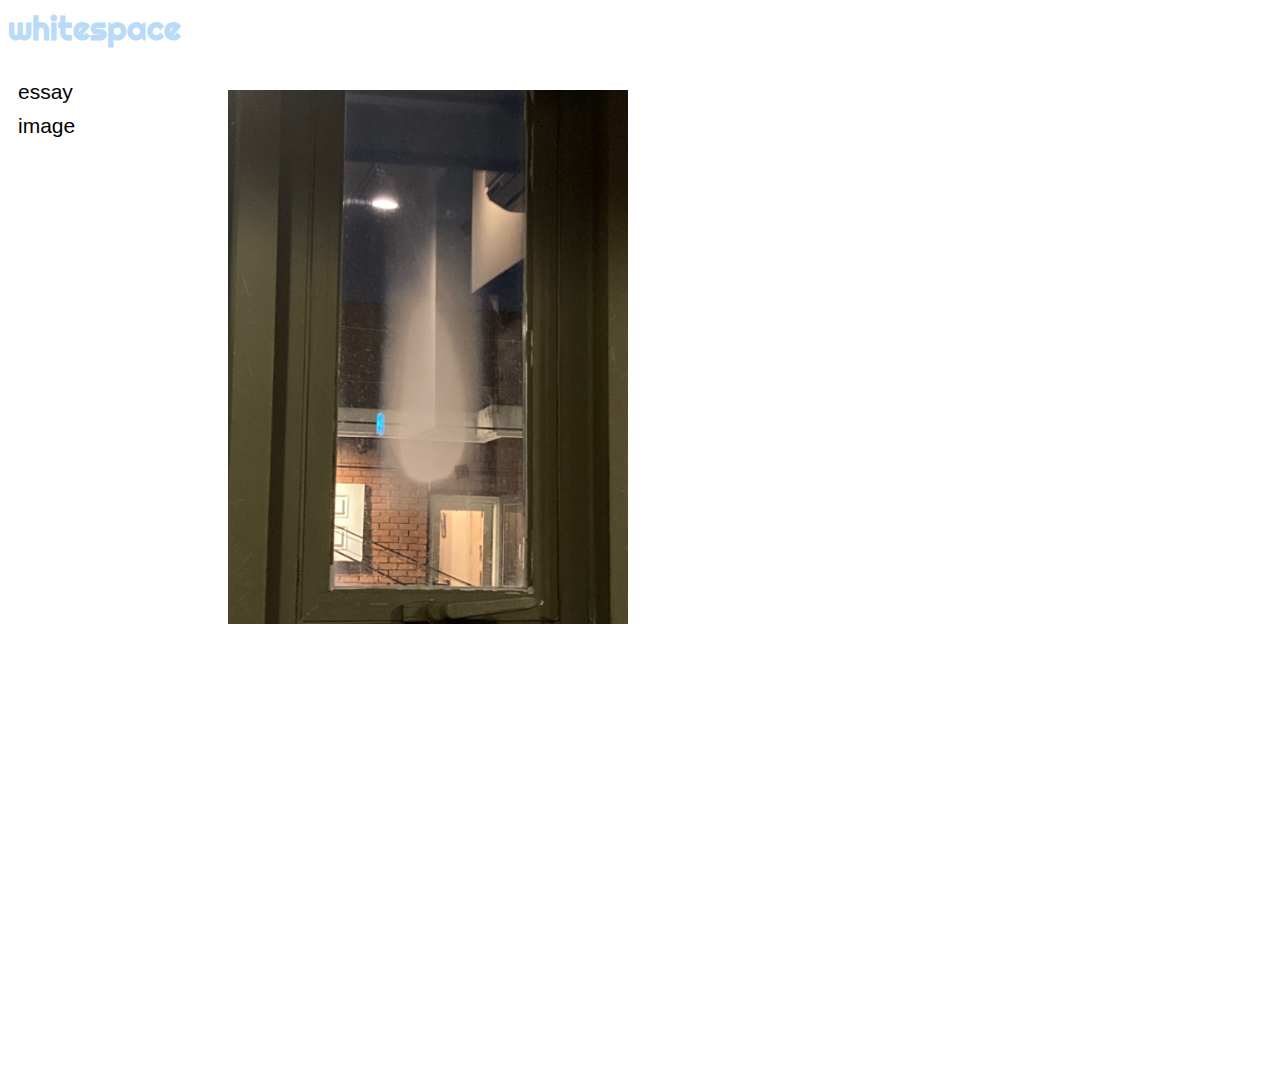
<file: index.html>
<html>

<head>

    <title> whitespace </title>
    <meta charset="UTF-8">
    <link rel="stylesheet" href="style.css">
    <meta name="viewport" content="width=device-width, initial-scale=1.0">
    <link href="https://fonts.googleapis.com/css2?family=Noto+Sans+KR:wght@300&display=swap" 
    rel="stylesheet">
    
    <link href="https://fonts.googleapis.com/css2?family=Righteous&display=swap" 
    rel="stylesheet">
    
    <link href="https://fonts.googleapis.com/css2?family=Gloria+Hallelujah&family=swap" 
    rel="stylesheet">

</head> 

<body>


<h1> <a href="index.html" class="setting1">whitespace</a> </h1>
<div class=grid>
<ul>


<li><a href="essay.html" >essay</a></li> 

<li> <a href="image.html">image</a></li>
</ul>


<div class="image-main">
<img src="img/snow1.jpeg" width="400"> 
</div>
</div>


</body>


</html>
</file>
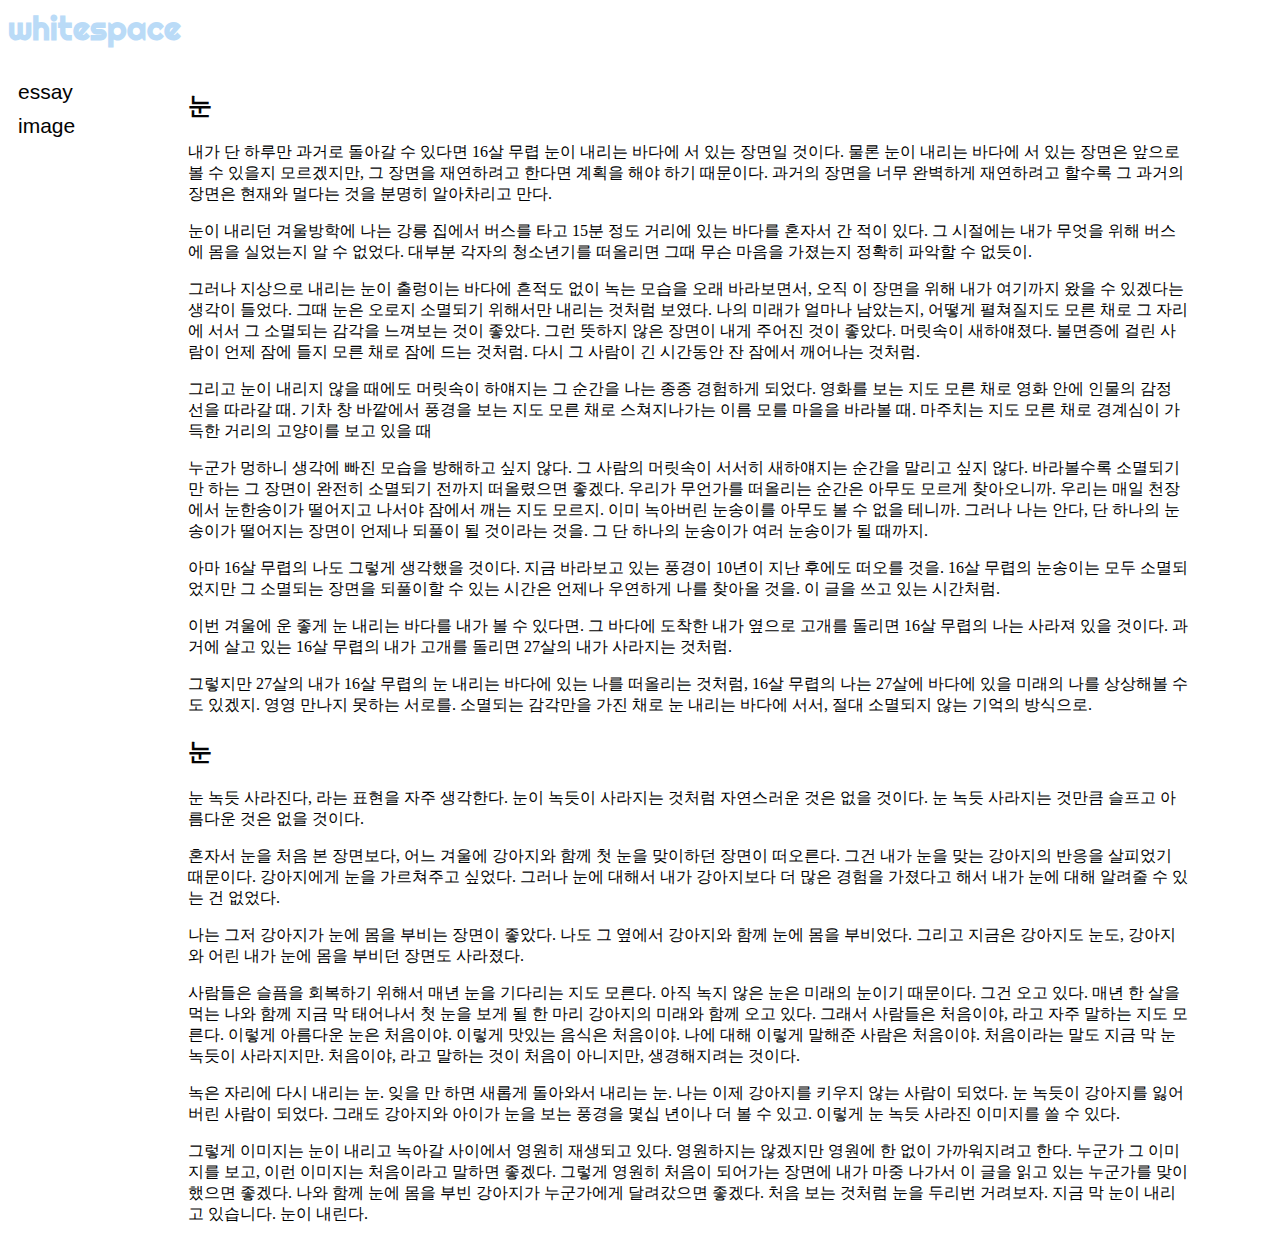
<file: essay.html>
<html>

<head>

<title>whitespace</title>
<meta charset="UTF-8">
<link rel="stylesheet" href="style.css">
<meta name="viewport" content="width=device-width, initial-scale=1.0">

<link href="https://fonts.googleapis.com/css2?family=Noto+Sans+KR:wght@300&display=swap" 
rel="stylesheet">

<link href="https://fonts.googleapis.com/css2?family=Righteous&display=swap" 
rel="stylesheet">

<link href="https://fonts.googleapis.com/css2?family=Gloria+Hallelujah&family=swap" 
rel="stylesheet">


</head>

<body>
<h1> <a href="index.html" class="setting1">whitespace</a> </h1>
<div class="grid">
<ul>


<li><a href="essay.html" >essay</a></li> 

<li> <a href="image.html">image</a></li>
</ul>


<div class="essay_main">
  <div>
    <h2 >눈</h2> 



     내가 단 하루만 과거로 돌아갈 수 있다면 16살 무렵 눈이 내리는 바다에 서 있는 장면일 것이다. 물론 눈이 내리는  바다에 서 있는 장면은 앞으로 볼 수 있을지 모르겠지만, 그 장면을 재연하려고 한다면 계획을 해야 하기 때문이다. 과거의 장면을 너무 완벽하게 재연하려고 할수록 그 과거의 장면은 현재와 멀다는 것을 분명히 알아차리고 만다.
        <p></p>
      눈이 내리던 겨울방학에 나는 강릉 집에서 버스를 타고 15분 정도 거리에 있는 바다를 혼자서 간 적이 있다. 그 시절에는 내가 무엇을 위해 버스에 몸을 실었는지 알 수 없었다. 대부분 각자의 청소년기를 떠올리면 그때 무슨 마음을 가졌는지 정확히 파악할 수 없듯이. 
      <p></p>

      그러나 지상으로 내리는 눈이 출렁이는 바다에 흔적도 없이 녹는 모습을 오래 바라보면서, 오직 이 장면을 위해 내가 여기까지 왔을 수 있겠다는 생각이 들었다. 그때 눈은 오로지 소멸되기 위해서만 내리는 것처럼 보였다. 나의 미래가 얼마나 남았는지, 어떻게 펼쳐질지도 모른 채로 그 자리에 서서 그 소멸되는 감각을 느껴보는 것이 좋았다. 그런 뜻하지 않은 장면이 내게 주어진 것이 좋았다. 머릿속이 새하얘졌다. 불면증에 걸린 사람이 언제 잠에 들지 모른 채로 잠에 드는 것처럼. 다시 그 사람이 긴 시간동안 잔 잠에서 깨어나는 것처럼.
          <p></p>

  그리고 눈이 내리지 않을 때에도 머릿속이 하얘지는 그 순간을 나는 종종 경험하게 되었다. 영화를 보는 지도 모른 채로 영화 안에 인물의 감정 선을 따라갈 때. 기차 창 바깥에서 풍경을 보는 지도 모른 채로 스쳐지나가는 이름 모를 마을을 바라볼 때. 마주치는 지도 모른 채로 경계심이 가득한 거리의 고양이를 보고 있을 때
  <p></p>

  누군가 멍하니 생각에 빠진 모습을 방해하고 싶지 않다. 그 사람의 머릿속이 서서히 새하얘지는 순간을 말리고 싶지 않다. 바라볼수록 소멸되기만 하는 그 장면이 완전히 소멸되기 전까지 떠올렸으면 좋겠다. 우리가 무언가를 떠올리는 순간은 아무도 모르게 찾아오니까. 우리는 매일 천장에서 눈한송이가 떨어지고 나서야 잠에서 깨는 지도 모르지. 이미 녹아버린 눈송이를 아무도 볼 수 없을 테니까. 그러나 나는 안다, 단 하나의 눈송이가 떨어지는 장면이 언제나 되풀이 될 것이라는 것을. 그 단 하나의 눈송이가 여러 눈송이가 될 때까지.
  <p></p>

  아마 16살 무렵의 나도 그렇게 생각했을 것이다. 지금 바라보고 있는 풍경이 10년이 지난 후에도 떠오를 것을. 16살 무렵의 눈송이는 모두 소멸되었지만 그 소멸되는 장면을 되풀이할 수 있는 시간은 언제나 우연하게 나를 찾아올 것을. 이 글을 쓰고 있는 시간처럼. 
  <p></p>

  이번 겨울에 운 좋게 눈 내리는 바다를 내가 볼 수 있다면. 그 바다에 도착한 내가 옆으로 고개를 돌리면 16살 무렵의 나는 사라져 있을 것이다. 과거에 살고 있는 16살 무렵의 내가 고개를 돌리면 27살의 내가 사라지는 것처럼. 
  <p></p>

  그렇지만 27살의 내가 16살 무렵의 눈 내리는 바다에 있는 나를 떠올리는 것처럼, 16살 무렵의 나는 27살에 바다에 있을 미래의 나를 상상해볼 수도 있겠지. 영영 만나지 못하는 서로를. 소멸되는 감각만을 가진 채로 눈 내리는 바다에 서서, 절대 소멸되지 않는 기억의 방식으로. 
  
</div>

<div>
  <h2>눈</h2> 
   

  눈 녹듯 사라진다, 라는 표현을 자주 생각한다. 눈이 녹듯이 사라지는 것처럼 자연스러운 것은 없을 것이다. 눈 녹듯 사라지는 것만큼 슬프고 아름다운 것은 없을 것이다. 
  <p></p>
  혼자서 눈을 처음 본 장면보다, 어느 겨울에 강아지와 함께 첫 눈을 맞이하던 장면이 떠오른다. 그건 내가 눈을 맞는 강아지의 반응을 살피었기 때문이다. 강아지에게 눈을 가르쳐주고 싶었다. 그러나 눈에 대해서 내가 강아지보다 더 많은 경험을 가졌다고 해서 내가 눈에 대해 알려줄 수 있는 건 없었다. 
  <p></p>
  나는 그저 강아지가 눈에 몸을 부비는 장면이 좋았다. 나도 그 옆에서 강아지와 함께 눈에 몸을 부비었다. 그리고 지금은 강아지도 눈도, 강아지와 어린 내가 눈에 몸을 부비던 장면도 사라졌다. 
  <p></p>
  사람들은 슬픔을 회복하기 위해서 매년 눈을 기다리는 지도 모른다. 아직 녹지 않은 눈은 미래의 눈이기 때문이다. 그건 오고 있다. 매년 한 살을 먹는 나와 함께 지금 막 태어나서 첫 눈을 보게 될 한 마리 강아지의 미래와 함께 오고 있다. 그래서 사람들은 처음이야, 라고 자주 말하는 지도 모른다. 이렇게 아름다운 눈은 처음이야. 이렇게 맛있는 음식은 처음이야. 나에 대해 이렇게 말해준 사람은 처음이야. 처음이라는 말도 지금 막 눈 녹듯이 사라지지만. 처음이야, 라고 말하는 것이 처음이 아니지만, 생경해지려는 것이다.
  <p></p>
      녹은 자리에 다시 내리는 눈. 잊을 만 하면 새롭게 돌아와서 내리는 눈. 나는 이제 강아지를 키우지 않는 사람이 되었다. 눈 녹듯이 강아지를 잃어버린 사람이 되었다. 그래도 강아지와 아이가 눈을 보는 풍경을 몇십 년이나 더 볼 수 있고. 이렇게 눈 녹듯 사라진 이미지를 쓸 수 있다. 
    <p></p>
    그렇게 이미지는 눈이 내리고 녹아갈 사이에서 영원히 재생되고 있다. 영원하지는 않겠지만 영원에 한 없이 가까워지려고 한다. 누군가 그 이미지를 보고, 이런 이미지는 처음이라고 말하면 좋겠다. 그렇게 영원히 처음이 되어가는 장면에 내가 마중 나가서 이 글을 읽고 있는 누군가를 맞이했으면 좋겠다. 나와 함께 눈에 몸을 부빈 강아지가 누군가에게 달려갔으면 좋겠다. 처음 보는 것처럼 눈을 두리번 거려보자. 지금 막 눈이 내리고 있습니다. 눈이 내린다.
      <p></p>
    </div>

</div>
</div>
</body>


</html>
</file>
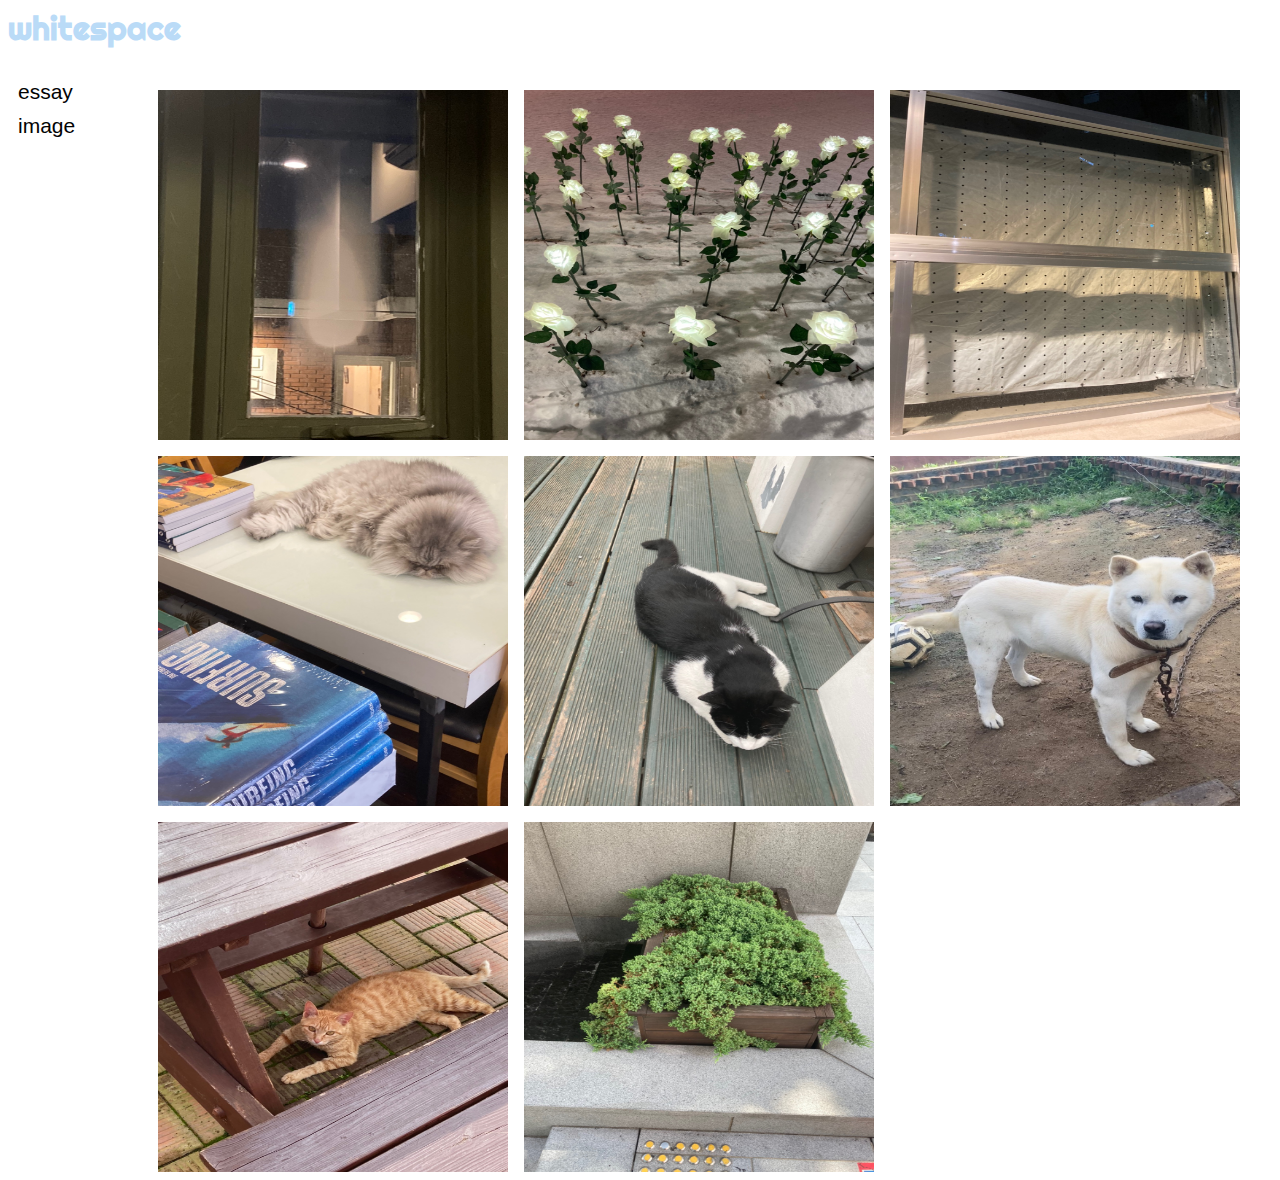
<file: image.html>
<html>

<head>

<title>whitespace</title>
<meta charset="UTF-8">
<link rel="stylesheet" href="style.css">
<meta name="viewport" content="width=device-width, initial-scale=1.0">
<link href="https://fonts.googleapis.com/css2?family=Noto+Sans+KR:wght@300&display=swap" 
rel="stylesheet">

<link href="https://fonts.googleapis.com/css2?family=Righteous&display=swap" 
rel="stylesheet">

<link href="https://fonts.googleapis.com/css2?family=Gloria+Hallelujah&family=swap" 
rel="stylesheet">


</head>

<body>
<h1> <a href="index.html" class="setting1"> whitespace</a> </h1>

<div class="grid">
<ul>


<li><a href="essay.html" >essay</a></li> 

<li> <a href="image.html">image</a></li>
</ul>

  <div class="container">

    <div class="item">
<img src="img/snow1.jpeg" width="350" height="350">
</div>
    <div class="item">
<img src="img/snow2.jpeg" width="350" height="350">
</div>
    <div class="item">
<img src="img/image13.jpeg" width="350" height="350">
</div>
<div class="item">
<img src="img/white3.jpeg" width="350" height="350">
</div>
<div class="item">
<img src="img/white4.jpeg" width="350" height="350">
</div>
<div class="item">
    <img src="img/white5.jpeg"  width="350" height="350">
</div>
<div class="item">
    <img src="img/white6.jpeg"  width="350" height="350">
</div>
<div class="item">
    <img src="img/white7.jpeg"  width="350" height="350">
</div>


</div>
</div>

</body>


</html>
</file>
<file: style.css>
h1{
    font-family: 'Righteous', cursive;;
}
li{
    font-family: 'Jua', sans-serif;
    font-size: 21px;
    padding: 5px;
    color: rgb(186, 219, 247);
    text-decoration: none;
}


.container{
    align-items: center;
    display: grid;
    grid-template-columns: repeat(3, 1fr);
   padding-top: 20px;
    grid-gap: 1rem;
    max-width: 1000px;
    

 }
  

.essay_main{
 
    margin: 0 30px 0;
    max-width: 1000px;
}

.image-main{
    margin: 0 50px 0;
    padding: 20px;
    max-width: 1000px;
    justify-items:center;
    
}


ul{

    font-family: 'Jua', sans-serif;
list-style: none;
margin: 5px;
padding: 0;
font-size: 17px;
height: 200%;
width: 100px;
text-decoration: none;
max-height: 1000px;
float: left;


}

a{
    text-decoration: none;
    color: rgb(2, 3, 3);
  
   
}



.grid{
    
    display: grid;
    grid-template-columns: 150px 1fr;
}

a:hover{
color: rgb(170, 238, 218);

}

.setting1{
   list-style-type: none;
    color: rgb(186, 219, 247);
    text-decoration: none

  
}

h2{
    color: rgb(3, 3, 3);
text-decoration: none;
}

@media (max-width : 750px) {
    
.grid{
    grid-template-columns: none;
}
.container{
    grid-template-columns: none;
    grid-gap: none;
    max-width: none;
    margin: auto;
    padding: none;
}

 li{
    display: inline-block;
  
}

.essay_main{
 border-top: black 1px solid;;
    margin: 5px;
    padding: 10px;
    max-width: 1000px;
}
.image-main{
    grid-template-columns: none;
    grid-gap: none;
    max-width: none;
    margin: auto;
    padding: none;
}
}
</file>
